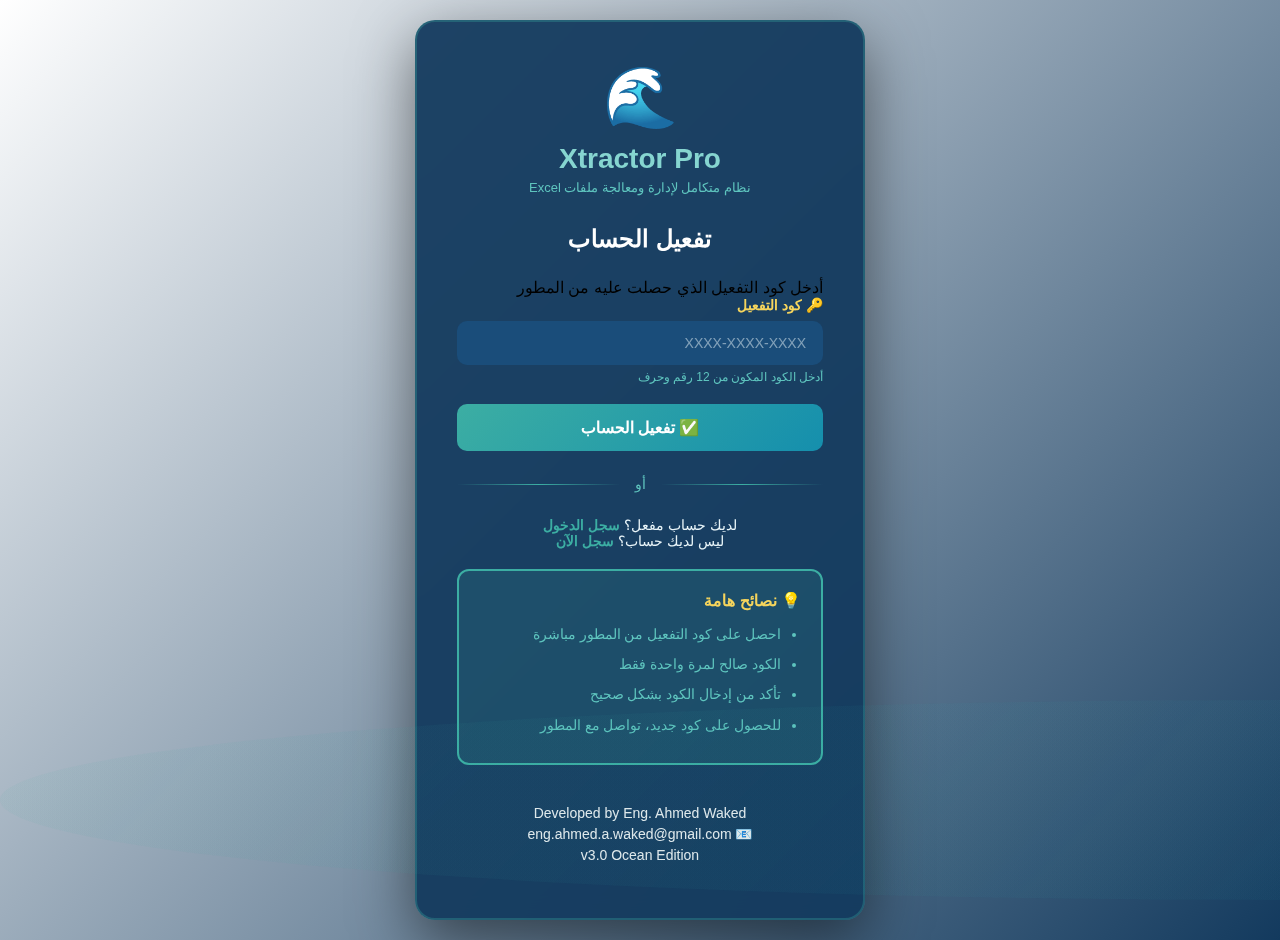
<file: frontend/activate.html>
<!DOCTYPE html>
<html lang="ar" dir="rtl">
<head>
    <meta charset="UTF-8">
    <meta name="viewport" content="width=device-width, initial-scale=1.0">
    <title>🌊 تفعيل الحساب - Xtractor Pro</title>
    <link rel="stylesheet" href="css/auth.css">
</head>
<body>
    <div class="auth-container">
        <div class="auth-card">
            <!-- Logo Section -->
            <div class="logo-section">
                <div class="logo-icon">🌊</div>
                <h1>Xtractor Pro</h1>
                <p>نظام متكامل لإدارة ومعالجة ملفات Excel</p>
            </div>

            <!-- Form Section -->
            <div class="form-section">
                <h2>تفعيل الحساب</h2>
                <p class="subtitle">أدخل كود التفعيل الذي حصلت عليه من المطور</p>
                
                <form id="activateForm">
                    <div class="form-group">
                        <label for="activationCode">🔑 كود التفعيل</label>
                        <input 
                            type="text" 
                            id="activationCode" 
                            name="activationCode" 
                            required 
                            placeholder="XXXX-XXXX-XXXX"
                            maxlength="14"
                            autocomplete="off"
                        >
                        <small>أدخل الكود المكون من 12 رقم وحرف</small>
                    </div>

                    <button type="submit" class="btn-primary" id="activateBtn">
                        <span>✅ تفعيل الحساب</span>
                        <div class="spinner" style="display: none;"></div>
                    </button>

                    <div class="divider">
                        <span>أو</span>
                    </div>

                    <div class="register-link">
                        <p>لديك حساب مفعل؟ <a href="/login">سجل الدخول</a></p>
                        <p>ليس لديك حساب؟ <a href="/register">سجل الآن</a></p>
                    </div>
                </form>

                <!-- Alert Messages -->
                <div id="alertMessage" class="alert" style="display: none;"></div>
            </div>

            <!-- Info Box -->
            <div class="info-box">
                <h3>💡 نصائح هامة</h3>
                <ul>
                    <li>احصل على كود التفعيل من المطور مباشرة</li>
                    <li>الكود صالح لمرة واحدة فقط</li>
                    <li>تأكد من إدخال الكود بشكل صحيح</li>
                    <li>للحصول على كود جديد، تواصل مع المطور</li>
                </ul>
            </div>

            <!-- Footer -->
            <div class="auth-footer">
                <p>Developed by Eng. Ahmed Waked</p>
                <p>📧 eng.ahmed.a.waked@gmail.com</p>
                <p>v3.0 Ocean Edition</p>
            </div>
        </div>

        <!-- Background Animation -->
        <div class="ocean-animation">
            <div class="wave wave1"></div>
            <div class="wave wave2"></div>
            <div class="wave wave3"></div>
        </div>
    </div>

    <script>
        // Auto-format activation code input
        const activationCodeInput = document.getElementById('activationCode');
        activationCodeInput.addEventListener('input', (e) => {
            let value = e.target.value.replace(/[^A-Z0-9]/gi, '').toUpperCase();
            if (value.length > 12) value = value.substring(0, 12);
            
            // Format as XXXX-XXXX-XXXX
            let formatted = '';
            for (let i = 0; i < value.length; i++) {
                if (i > 0 && i % 4 === 0) formatted += '-';
                formatted += value[i];
            }
            
            e.target.value = formatted;
        });

        // Activate form submission
        document.getElementById('activateForm').addEventListener('submit', async (e) => {
            e.preventDefault();
            
            const activationCode = document.getElementById('activationCode').value.trim();
            const activateBtn = document.getElementById('activateBtn');
            const spinner = activateBtn.querySelector('.spinner');

            if (!activationCode) {
                showAlert('error', '❌ كود التفعيل مطلوب');
                return;
            }

            // Validate code format
            const codeWithoutDashes = activationCode.replace(/-/g, '');
            if (codeWithoutDashes.length !== 12) {
                showAlert('error', '❌ كود التفعيل يجب أن يكون 12 رقم وحرف');
                return;
            }

            // Show loading
            activateBtn.disabled = true;
            spinner.style.display = 'inline-block';

            try {
                // Get user ID from localStorage (saved during registration)
                const pendingUserId = localStorage.getItem('pending_user_id');
                
                if (!pendingUserId) {
                    showAlert('error', '❌ يرجى التسجيل أولاً قبل التفعيل');
                    setTimeout(() => {
                        window.location.href = '/register';
                    }, 2000);
                    return;
                }

                const response = await fetch('/api/auth/activate', {
                    method: 'POST',
                    headers: {
                        'Content-Type': 'application/json'
                    },
                    body: JSON.stringify({
                        user_id: pendingUserId,
                        activation_code: activationCode
                    })
                });

                const result = await response.json();
                
                if (result.success) {
                    showAlert('success', '✅ ' + result.message + ' جاري التحويل...');
                    
                    // Clear pending user
                    localStorage.removeItem('pending_user_id');
                    
                    // Redirect to login page
                    setTimeout(() => {
                        window.location.href = '/login';
                    }, 2000);
                } else {
                    showAlert('error', '❌ ' + (result.error || 'فشل التفعيل'));
                }
            } catch (error) {
                console.error('Activation error:', error);
                showAlert('error', '❌ حدث خطأ. يرجى المحاولة مرة أخرى');
            } finally {
                activateBtn.disabled = false;
                spinner.style.display = 'none';
            }
        });

        function showAlert(type, message) {
            const alertMessage = document.getElementById('alertMessage');
            alertMessage.className = `alert alert-${type}`;
            alertMessage.textContent = message;
            alertMessage.style.display = 'block';
            
            setTimeout(() => {
                alertMessage.style.display = 'none';
            }, 6000);
        }
    </script>
</body>
</html>
</file>
<file: frontend/css/auth.css>
/* Ocean Color Theme */
:root {
    --deep-ocean: #0A2463;
    --ocean-blue: #1E5F8B;
    --sea-teal: #158FAD;
    --aqua: #3CAEA3;
    --light-aqua: #5EC4BE;
    --foam: #86D5D0;
    --sand: #F6D55C;
    --coral: #ED553B;
    --dark-bg: #0B1929;
    --medium-bg: #133A5E;
    --light-bg: #1A4D7A;
    --text-white: #FFFFFF;
    --text-light: #E8F4F8;
    --success: #20BF55;
    --warning: #F39C12;
    --error: #E74C3C;
}

* {
    margin: 0;
    padding: 0;
    box-sizing: border-box;
}

body {
    font-family: 'Segoe UI', Tahoma, Geneva, Verdana, sans-serif;
    background: linear-gradient(135deg, var(--text-white) 0%, var(--medium-bg) 100%);
    min-height: 100vh;
    display: flex;
    align-items: center;
    justify-content: center;
    position: relative;
    overflow-x: hidden;
}

/* Authentication Container */
.auth-container {
    width: 100%;
    min-height: 100vh;
    display: flex;
    align-items: center;
    justify-content: center;
    padding: 20px;
    position: relative;
    z-index: 1;
}

.auth-card {
    background: rgba(19, 58, 94, 0.95);
    backdrop-filter: blur(10px);
    border-radius: 20px;
    box-shadow: 0 20px 60px rgba(0, 0, 0, 0.5);
    max-width: 450px;
    width: 100%;
    padding: 40px;
    border: 2px solid rgba(60, 174, 163, 0.3);
    animation: slideUp 0.6s ease-out;
}

.auth-card.register-card {
    max-width: 500px;
}

@keyframes slideUp {
    from {
        opacity: 0;
        transform: translateY(30px);
    }
    to {
        opacity: 1;
        transform: translateY(0);
    }
}

/* Logo Section */
.logo-section {
    text-align: center;
    margin-bottom: 30px;
}

.logo-icon {
    font-size: 60px;
    margin-bottom: 10px;
    animation: float 3s ease-in-out infinite;
}

@keyframes float {
    0%, 100% {
        transform: translateY(0);
    }
    50% {
        transform: translateY(-10px);
    }
}

.logo-section h1 {
    color: var(--foam);
    font-size: 28px;
    margin-bottom: 5px;
}

.logo-section p {
    color: var(--light-aqua);
    font-size: 13px;
}

/* Form Section */
.form-section h2 {
    color: var(--text-white);
    font-size: 24px;
    margin-bottom: 25px;
    text-align: center;
}

.form-group {
    margin-bottom: 20px;
}

.form-group label {
    display: block;
    color: var(--sand);
    font-size: 14px;
    font-weight: 600;
    margin-bottom: 8px;
}

.form-group input {
    width: 100%;
    padding: 12px 15px;
    background: var(--light-bg);
    border: 2px solid transparent;
    border-radius: 10px;
    color: var(--text-white);
    font-size: 14px;
    transition: all 0.3s;
}

.form-group input:focus {
    outline: none;
    border-color: var(--aqua);
    background: var(--medium-bg);
}

.form-group input::placeholder {
    color: rgba(232, 244, 248, 0.5);
}

.form-group small {
    display: block;
    color: var(--light-aqua);
    font-size: 12px;
    margin-top: 5px;
}

/* Checkbox */
.checkbox-label {
    display: flex;
    align-items: center;
    color: var(--text-light);
    font-size: 14px;
    cursor: pointer;
}

.checkbox-label input[type="checkbox"] {
    width: auto;
    margin-left: 8px;
    cursor: pointer;
}

.checkbox-label a {
    color: var(--aqua);
    text-decoration: none;
}

.checkbox-label a:hover {
    text-decoration: underline;
}

/* Form Options */
.form-options {
    display: flex;
    justify-content: space-between;
    align-items: center;
    margin-bottom: 25px;
}

.forgot-link {
    color: var(--aqua);
    text-decoration: none;
    font-size: 13px;
}

.forgot-link:hover {
    text-decoration: underline;
}

/* Buttons */
.btn-primary {
    width: 100%;
    padding: 14px;
    background: linear-gradient(135deg, var(--aqua), var(--sea-teal));
    color: var(--text-white);
    border: none;
    border-radius: 10px;
    font-size: 16px;
    font-weight: bold;
    cursor: pointer;
    transition: all 0.3s;
    display: flex;
    align-items: center;
    justify-content: center;
    gap: 10px;
    position: relative;
}

.btn-primary:hover:not(:disabled) {
    transform: translateY(-2px);
    box-shadow: 0 10px 25px rgba(60, 174, 163, 0.4);
}

.btn-primary:disabled {
    opacity: 0.6;
    cursor: not-allowed;
}

/*
/* إضافة هذه التنسيقات إلى ملف auth.css */

/* Subscription Options */
.subscription-options {
    display: grid;
    grid-template-columns: 1fr 1fr;
    gap: 15px;
    margin-top: 10px;
}

.subscription-option {
    position: relative;
    cursor: pointer;
}

.subscription-option input[type="radio"] {
    position: absolute;
    opacity: 0;
    cursor: pointer;
}

.option-content {
    display: flex;
    flex-direction: column;
    align-items: center;
    gap: 8px;
    padding: 20px 15px;
    background: var(--light-bg);
    border: 3px solid transparent;
    border-radius: 12px;
    transition: all 0.3s;
}

.subscription-option:hover .option-content {
    background: var(--medium-bg);
    transform: translateY(-3px);
}

.subscription-option input[type="radio"]:checked ~ .option-content {
    background: linear-gradient(135deg, var(--aqua), var(--sea-teal));
    border-color: var(--foam);
    box-shadow: 0 5px 20px rgba(60, 174, 163, 0.4);
}

.option-icon {
    font-size: 32px;
}

.option-title {
    color: var(--text-white);
    font-weight: 700;
    font-size: 16px;
}

.option-desc {
    color: var(--light-aqua);
    font-size: 13px;
}

.subscription-option input[type="radio"]:checked ~ .option-content .option-title,
.subscription-option input[type="radio"]:checked ~ .option-content .option-desc {
    color: var(--text-white);
}

/* Info Box */
.info-box {
    background: rgba(60, 174, 163, 0.15);
    border: 2px solid var(--aqua);
    border-radius: 12px;
    padding: 20px;
    margin-top: 20px;
}

.info-box h3 {
    color: var(--sand);
    font-size: 16px;
    margin-bottom: 12px;
    display: flex;
    align-items: center;
    gap: 8px;
}

.info-box p {
    color: var(--light-aqua);
    font-size: 14px;
    line-height: 1.6;
    margin: 0;
}

.info-box ul {
    margin: 10px 0 0 0;
    padding-right: 20px;
    list-style: disc;
}

.info-box ul li {
    color: var(--light-aqua);
    font-size: 14px;
    line-height: 1.8;
    margin-bottom: 5px;
}

/* Secondary Button */
.btn-secondary {
    width: 100%;
    padding: 14px;
    background: var(--medium-bg);
    color: var(--text-white);
    border: 2px solid var(--aqua);
    border-radius: 10px;
    font-size: 16px;
    font-weight: bold;
    cursor: pointer;
    transition: all 0.3s;
    display: flex;
    align-items: center;
    justify-content: center;
    gap: 10px;
    margin-top: 10px;
}

.btn-secondary:hover:not(:disabled) {
    background: var(--light-bg);
    border-color: var(--foam);
    transform: translateY(-2px);
    box-shadow: 0 5px 15px rgba(60, 174, 163, 0.3);
}

.btn-secondary:disabled {
    opacity: 0.6;
    cursor: not-allowed;
}

/* Spinner */
.spinner {
    width: 20px;
    height: 20px;
    border: 3px solid rgba(255, 255, 255, 0.3);
    border-top-color: white;
    border-radius: 50%;
    animation: spin 0.8s linear infinite;
}

@keyframes spin {
    to { transform: rotate(360deg); }
}

/* Alert Messages */
.alert {
    padding: 15px 20px;
    border-radius: 10px;
    margin-top: 20px;
    font-size: 14px;
    font-weight: 600;
    text-align: center;
    animation: slideDown 0.3s ease-out;
}

@keyframes slideDown {
    from {
        opacity: 0;
        transform: translateY(-10px);
    }
    to {
        opacity: 1;
        transform: translateY(0);
    }
}

.alert-success {
    background: rgba(32, 191, 85, 0.2);
    border: 2px solid var(--success);
    color: var(--success);
}

.alert-error {
    background: rgba(231, 76, 60, 0.2);
    border: 2px solid var(--error);
    color: var(--error);
}

.alert-warning {
    background: rgba(243, 156, 18, 0.2);
    border: 2px solid var(--warning);
    color: var(--warning);
}

/* Divider */
.divider {
    display: flex;
    align-items: center;
    margin: 25px 0;
    color: var(--light-aqua);
    font-size: 14px;
}

.divider::before,
.divider::after {
    content: '';
    flex: 1;
    height: 1px;
    background: linear-gradient(
        to right,
        transparent,
        var(--aqua),
        transparent
    );
}

.divider span {
    padding: 0 15px;
}

/* Register Link */
.register-link {
    text-align: center;
    margin-top: 20px;
}

.register-link p {
    color: var(--text-light);
    font-size: 14px;
}

.register-link a,
.link {
    color: var(--aqua);
    text-decoration: none;
    font-weight: 600;
}

.register-link a:hover,
.link:hover {
    text-decoration: underline;
    color: var(--foam);
}

/* Ocean Animation */
.ocean-animation {
    position: fixed;
    bottom: 0;
    left: 0;
    width: 100%;
    height: 200px;
    z-index: 0;
    overflow: hidden;
    pointer-events: none;
}

.wave {
    position: absolute;
    bottom: 0;
    left: 0;
    width: 200%;
    height: 100%;
    background: linear-gradient(
        to right,
        rgba(60, 174, 163, 0.1),
        rgba(21, 143, 173, 0.1)
    );
    border-radius: 50%;
    animation: wave 10s linear infinite;
}

.wave1 {
    animation-duration: 8s;
    opacity: 0.3;
}

.wave2 {
    animation-duration: 12s;
    opacity: 0.2;
    animation-delay: -5s;
}

.wave3 {
    animation-duration: 15s;
    opacity: 0.1;
    animation-delay: -10s;
}

@keyframes wave {
    0% {
        transform: translateX(0) translateY(0);
    }
    50% {
        transform: translateX(-25%) translateY(-20px);
    }
    100% {
        transform: translateX(-50%) translateY(0);
    }
}

/* Responsive Design */
@media (max-width: 768px) {
    .auth-card {
        padding: 30px 20px;
        margin: 10px;
    }
    
    .subscription-options {
        grid-template-columns: 1fr;
    }
    
    .logo-section h1 {
        font-size: 24px;
    }
    
    .logo-icon {
        font-size: 48px;
    }
}

/* Print Styles */
@media print {
    .ocean-animation {
        display: none;
    }
}

/* Auth Footer Section */
.auth-footer {
    /* 🛑 الخصائص المطلوبة */
    color: var(--text-white); /* لتعيين لون النص إلى الأبيض (باستخدام المتغير المعرّف في :root) */
    text-align: center;      /* لتوسيط النص أفقيًا */
    
    /* خصائص إضافية للتنسيق */
    width: 100%;             /* ضمان أخذ العرض بالكامل */
    margin-top: 25px;        /* لإضافة مسافة أعلى الفوتر */
    padding: 10px 0;
}

/* تنسيق الفقرات الداخلية */
.auth-footer p {
    margin: 5px 0;
    font-size: 14px;
    opacity: 0.9;
}
</file>
